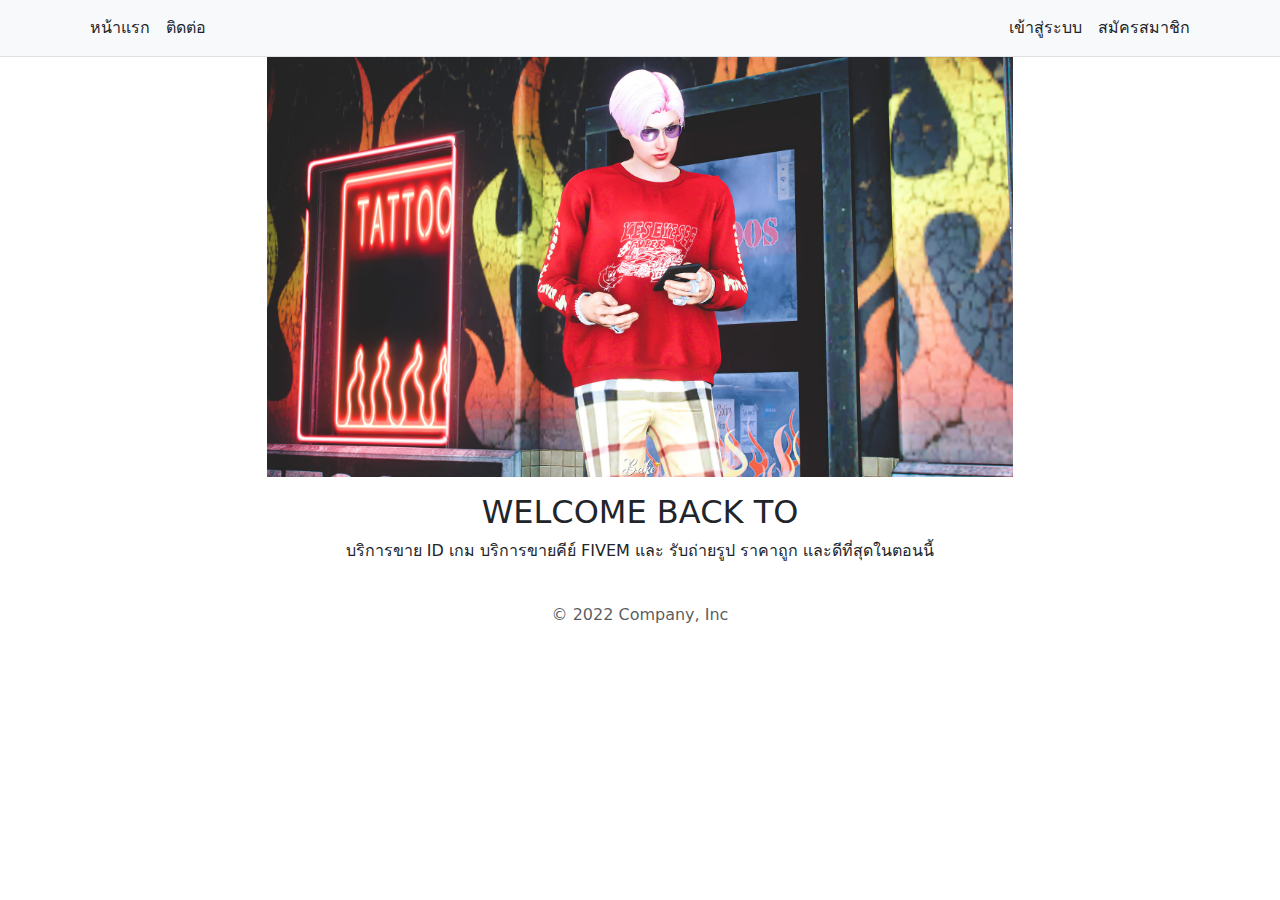
<file: index.html>
<!DOCTYPE html>
<html lang="en">
<head>
      <meta charset="UTF-8">
      <meta http-equiv="X-UA-Compatible" content="IE=edge">
      <meta name="viewport" content="width=device-width, initial-scale=1.0">
      <title>Document</title>

      <link rel="stylesheet" href="css/bootstrap.min.css">
</head>
    <!-- Nav Bar -->
      <body>
        <nav class="py-2 bg-light border-bottom">
          <div class="container d-flex flex-wrap">
            <ul class="nav me-auto">
              <li class="nav-item"><a href="index.html" class="nav-link link-dark px-2 active" aria-current="page">  หน้าแรก</a></li>
              <li class="nav-item"><a href="contion.html" class="nav-link link-dark px-2">ติดต่อ</a></li>
              
            </ul>
            <ul class="nav">
              <li class="nav-item"><a href="login.html" class="nav-link link-dark px-2">เข้าสู่ระบบ</a></li>
              <li class="nav-item"><a href="register.html" class="nav-link link-dark px-2">สมัครสมาชิก</a></li>
            </ul>
          </div>
        </nav>
        <!--Enb Nav Bar -->
      <script src="js/bootstrap.min.js"></script>
</body>
<div>
  <div class="justify-content-center align-items-center">
  <center>
  <div class="col-lg-7">
  <img src="img/01.jpg" style="width: 100%;" alt="">
  </div>
  <div class="mt-3">
  </div>
  <h2 class="slide-in-fwd-center">WELCOME BACK TO</h2>  
  <div class="slide-in-fwd-center">
  <div style="width: 100%;">
  <span>บริการขาย ID เกม บริการขายคีย์ FIVEM และ รับถ่ายรูป ราคาถูก เเละดีที่สุดในตอนนี้</span>
  </div>
  </div>
  </center>
  </div>
  </div>
  <footer class="py-3 my-4">    
    <p class="text-center text-muted">© 2022 Company, Inc</p>
  </footer>
</html>
</file>
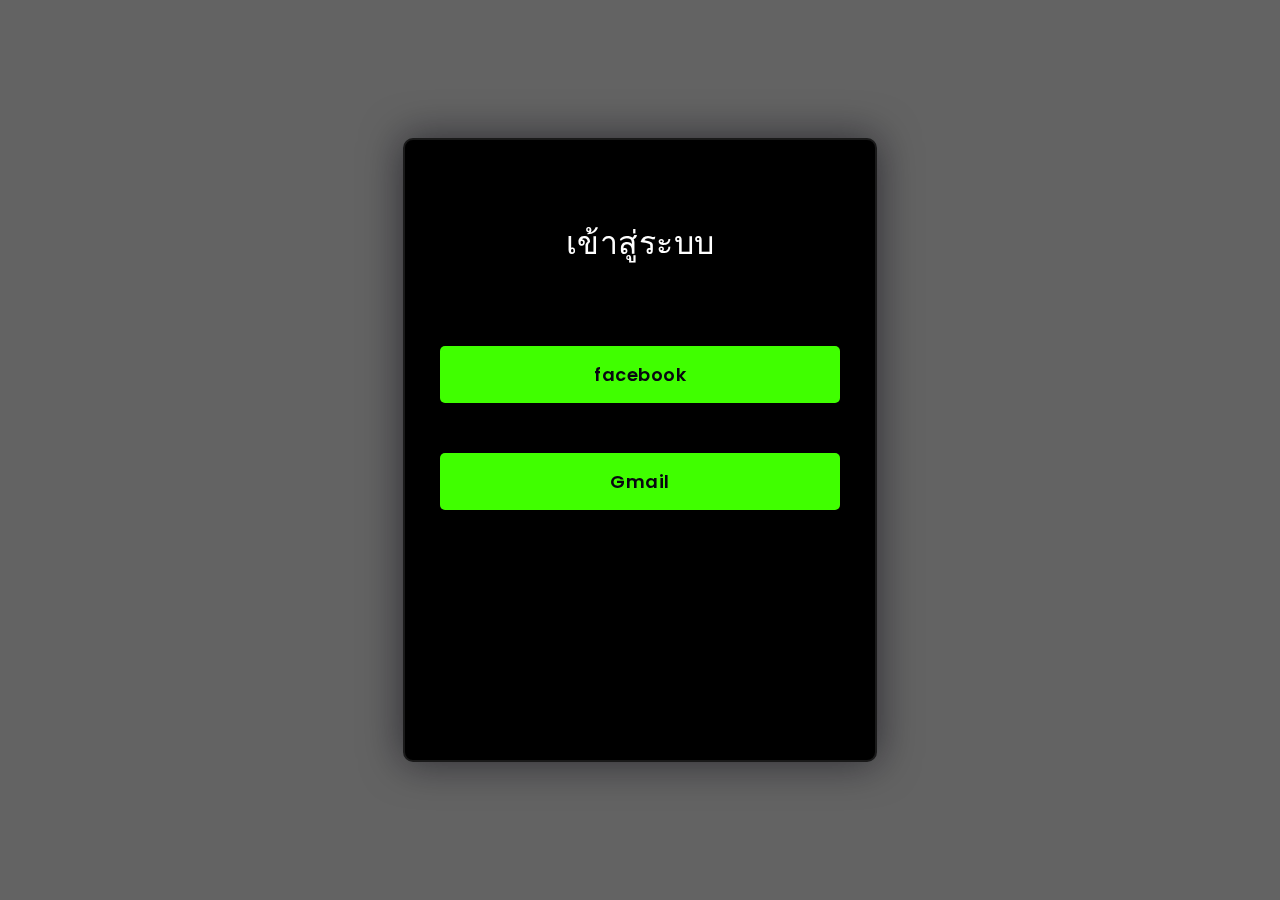
<file: contion.html>
<!DOCTYPE html>
<html lang="en">
    <link rel="stylesheet" href="css/login.css">
   
<head>
  <!-- Design by foolishdeveloper.com -->
    <title>Glassmorphism login Form Tutorial in html css</title>
 
    <link rel="preconnect" href="https://fonts.gstatic.com">
    <link rel="stylesheet" href="https://cdnjs.cloudflare.com/ajax/libs/font-awesome/5.15.4/css/all.min.css">
    <link href="https://fonts.googleapis.com/css2?family=Poppins:wght@300;500;600&display=swap" rel="stylesheet">
    <!--Stylesheet-->
    
    </style>
</head>
    
    <body>
    
    
    </div>
    <form>
        <h3>เข้าสู่ระบบ</h3>

        <button type="button" onclick="location.href='https://www.facebook.com/profile.php?id=100017130541637'">facebook</button>
        
        <button>Gmail</button>

               
        </div>
    </form>
</body>
</html>
</file>
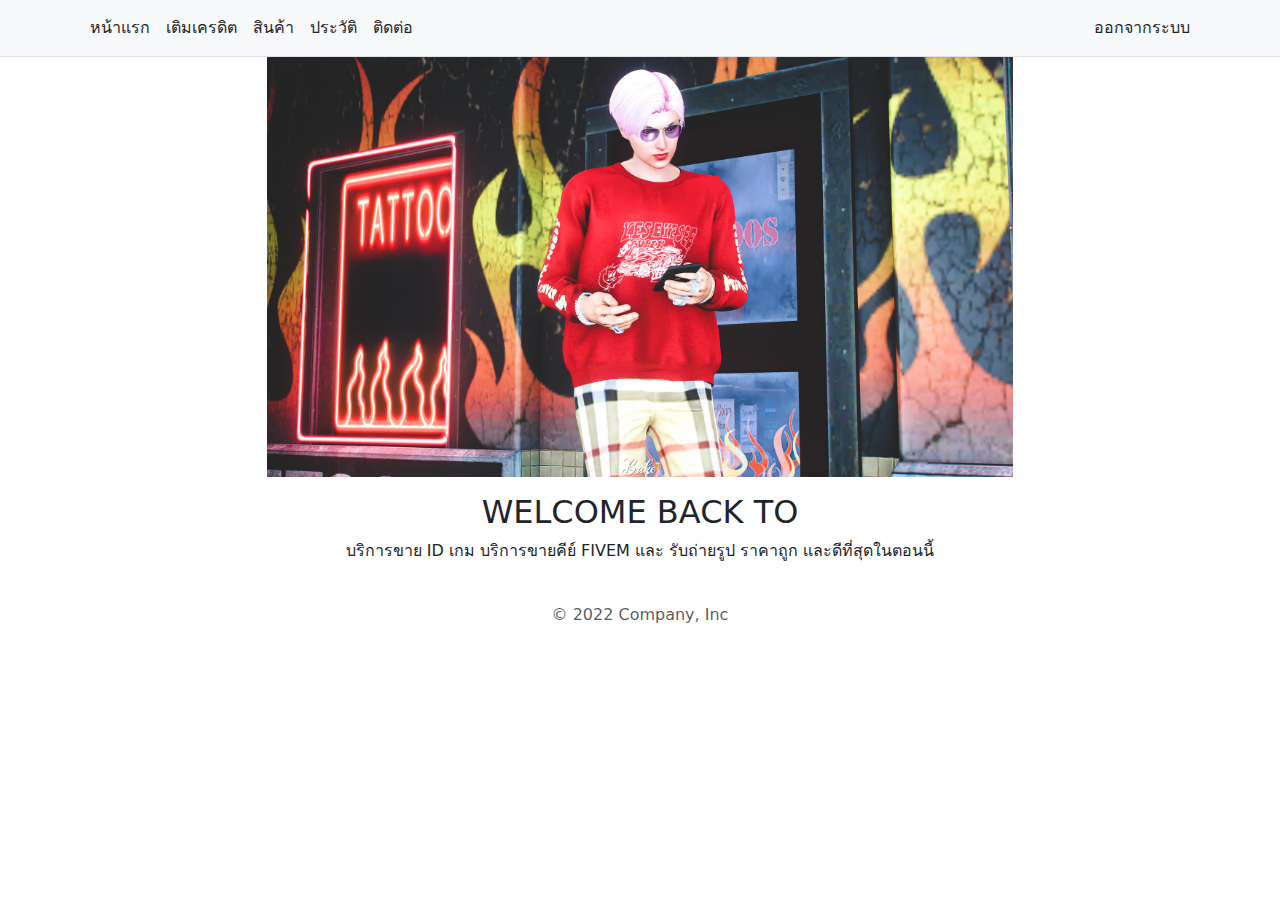
<file: index2.html>
<!DOCTYPE html>
<html lang="en">
<head>
      <meta charset="UTF-8">
      <meta http-equiv="X-UA-Compatible" content="IE=edge">
      <meta name="viewport" content="width=device-width, initial-scale=1.0">
      <title>Document</title>

      <link rel="stylesheet" href="css/bootstrap.min.css">
</head>
    <!-- Nav Bar -->
      <body>
        <nav class="py-2 bg-light border-bottom">
            <div class="container d-flex flex-wrap">
              <ul class="nav me-auto">
                  <li class="nav-item"><a href="#" class="nav-link link-dark px-2 active" aria-current="page">  หน้าแรก</a></li>
                  <li class="nav-item"><a href="topup.html" class="nav-link link-dark px-2">เติมเครดิต</a></li>
                  <li class="nav-item"><a href="cargo.html" class="nav-link link-dark px-2">สินค้า</a></li>
                  <li class="nav-item"><a href="#" class="nav-link link-dark px-2">ประวัติ</a></li>
                  <li class="nav-item"><a href="contion.html" class="nav-link link-dark px-2">ติดต่อ</a></li>
                </ul>
                <ul class="nav">
                  
                  <li class="nav-item"><a href="index.html" class="nav-link link-dark px-2">ออกจากระบบ</a></li>
                </ul>
              </ul>
            </div>
          </nav>
        <!--Enb Nav Bar -->
      <script src="js/bootstrap.min.js"></script>
</body>
<div>
  <div class="justify-content-center align-items-center">
  <center>
  <div class="col-lg-7">
  <img src="img/01.jpg" style="width: 100%;" alt="">
  </div>
  <div class="mt-3">
  </div>
  <h2 class="slide-in-fwd-center">WELCOME BACK TO</h2>  
  <div class="slide-in-fwd-center">
  <div style="width: 100%;">
  <span>บริการขาย ID เกม บริการขายคีย์ FIVEM และ รับถ่ายรูป ราคาถูก เเละดีที่สุดในตอนนี้</span>
  </div>
  </div>
  </center>
  </div>
  </div>
  <footer class="py-3 my-4">    
    <p class="text-center text-muted">© 2022 Company, Inc</p>
  </footer>
</html>
</file>
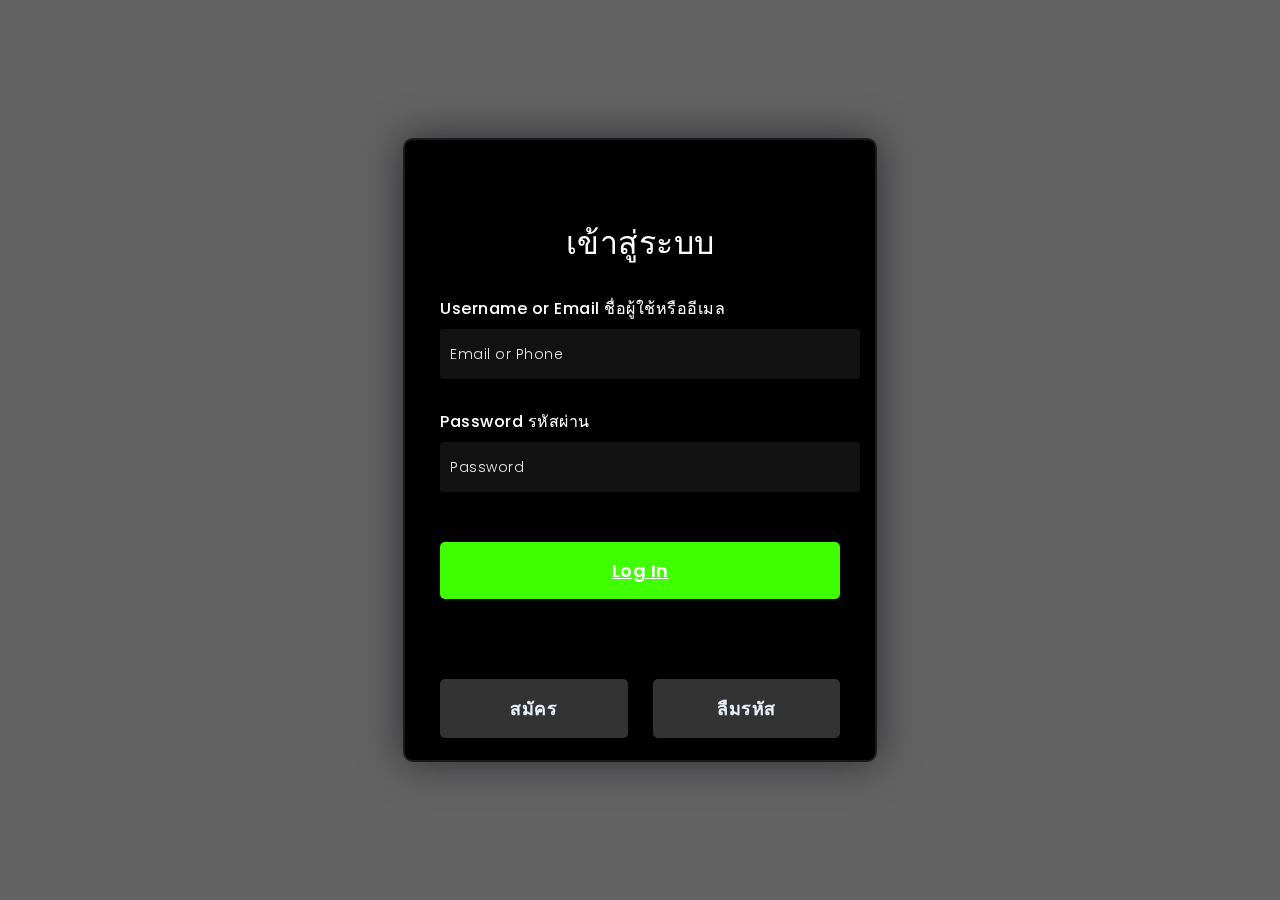
<file: login.html>
<!DOCTYPE html>
<html lang="en">
    <link rel="stylesheet" href="css/login.css">
    
<head>
  <!-- Design by foolishdeveloper.com -->
    <title>Glassmorphism login Form Tutorial in html css</title>
 
    <link rel="preconnect" href="https://fonts.gstatic.com">
    <link rel="stylesheet" href="https://cdnjs.cloudflare.com/ajax/libs/font-awesome/5.15.4/css/all.min.css">
    <link href="https://fonts.googleapis.com/css2?family=Poppins:wght@300;500;600&display=swap" rel="stylesheet">
    <!--Stylesheet-->
    
    </style>
</head>
  <!-- Nav Bar -->
  <body>
    
    
    </div>
    <form>
        <h3>เข้าสู่ระบบ</h3>

        <label for="username">Username or Email ชื่อผู้ใช้หรืออีเมล</label>
        <input type="text" placeholder="Email or Phone" id="username">

        <label for="password">Password รหัสผ่าน</label>
        <input type="password" placeholder="Password" id="password">

        
        <button><a href="index2.html" class="btn btn-primary py-md-2 px-md-4 font-weight-semi-bold">Log In</a></button>
        <div class="social">
          <div class="go">สมัคร</div>
          <div class="fb">ลืมรหัส</div>
        </div>
    </form>
</body>
</html>
</file>
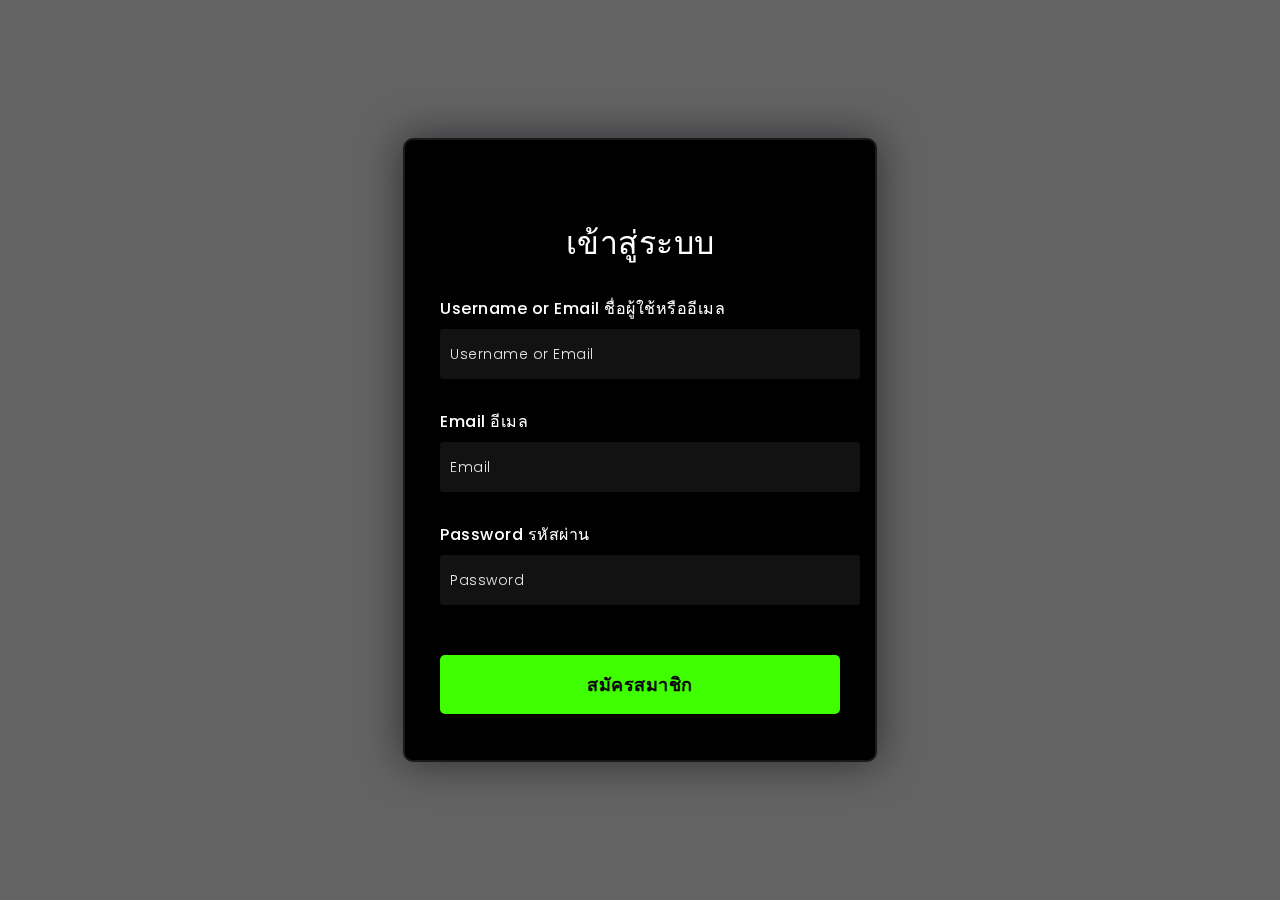
<file: register.html>
<!DOCTYPE html>
<html lang="en">
    <link rel="stylesheet" href="css/login.css">
   
<head>
  <!-- Design by foolishdeveloper.com -->
    <title>Glassmorphism login Form Tutorial in html css</title>
 
    <link rel="preconnect" href="https://fonts.gstatic.com">
    <link rel="stylesheet" href="https://cdnjs.cloudflare.com/ajax/libs/font-awesome/5.15.4/css/all.min.css">
    <link href="https://fonts.googleapis.com/css2?family=Poppins:wght@300;500;600&display=swap" rel="stylesheet">
    <!--Stylesheet-->
    
    </style>
</head>
    
    <body>
    
    
    </div>
    <form>
        <h3>เข้าสู่ระบบ</h3>

        <label for="username">Username or Email ชื่อผู้ใช้หรืออีเมล</label>
        <input type="text" placeholder="Username or Email" id="username">

        <label for="password">Email อีเมล</label>
        <input type="password" placeholder="Email" id="email">

        <label for="password">Password รหัสผ่าน</label>
        <input type="password" placeholder="Password" id="password">

        <button>สมัครสมาชิก</button>
        <div class="social">
          
        </div>
    </form>
</body>
</html>
</file>
<file: css/login.css>
*:before,
*:after{
    padding: 0;
    margin: 0;
    box-sizing: border-box;
}
body{
    background-color: #636363;
}
.background{
    width: 430px;
    height: 520px;
    position: absolute;
    transform: translate(-50%,-50%);
    left: 50%;
    top: 50%;
}
.background .shape{
    height: 200px;
    width: 200px;
    position: absolute;
    border-radius: 50%;
}
.shape:first-child{
    background: linear-gradient(
        #1845ad,
        #23a2f6
    );
    left: -80px;
    top: -80px;
}
.shape:last-child{
    background: linear-gradient(
        to right,
        #ff512f,
        #f09819
    );
    right: -30px;
    bottom: -80px;
}
form{
    height: 520px;
    width: 400px;
    background-color: rgb(0, 0, 0);
    position: absolute;
    transform: translate(-50%,-50%);
    top: 50%;
    left: 50%;
    border-radius: 10px;
    backdrop-filter: blur(10px);
    border: 2px solid rgba(255,255,255,0.1);
    box-shadow: 0 0 40px rgba(8,7,16,0.6);
    padding: 50px 35px;
}
form *{
    font-family: 'Poppins',sans-serif;
    color: #ffffff;
    letter-spacing: 0.5px;
    outline: none;
    border: none;
}
form h3{
    font-size: 32px;
    font-weight: 500;
    line-height: 42px;
    text-align: center;
}

label{
    display: block;
    margin-top: 30px;
    font-size: 16px;
    font-weight: 500;
}
input{
    display: block;
    height: 50px;
    width: 100%;
    background-color: rgba(255,255,255,0.07);
    border-radius: 3px;
    padding: 0 10px;
    margin-top: 8px;
    font-size: 14px;
    font-weight: 300;
}
::placeholder{
    color: #e5e5e5;
}
button{
    margin-top: 50px;
    width: 100%;
    background-color: #40ff00;
    color: #080710;
    padding: 15px 0;
    font-size: 18px;
    font-weight: 600;
    border-radius: 5px;
    cursor: pointer;
}
.social{
  margin-top: 30px;
  display: flex;
}
.social div{
  margin-top: 50px;
    width: 100%;
    background-color: #333333;
    color: #080710;
    padding: 15px 0;
    font-size: 18px;
    font-weight: 600;
    border-radius: 5px;
    cursor: pointer;
  color: #eaf0fb;
  text-align: center;
}
.social div:hover{
  background-color: rgba(255,255,255,0.47);
}
.social .fb{
  margin-left: 25px;
}
.social i{
  margin-right: 4px;
}
</file>
